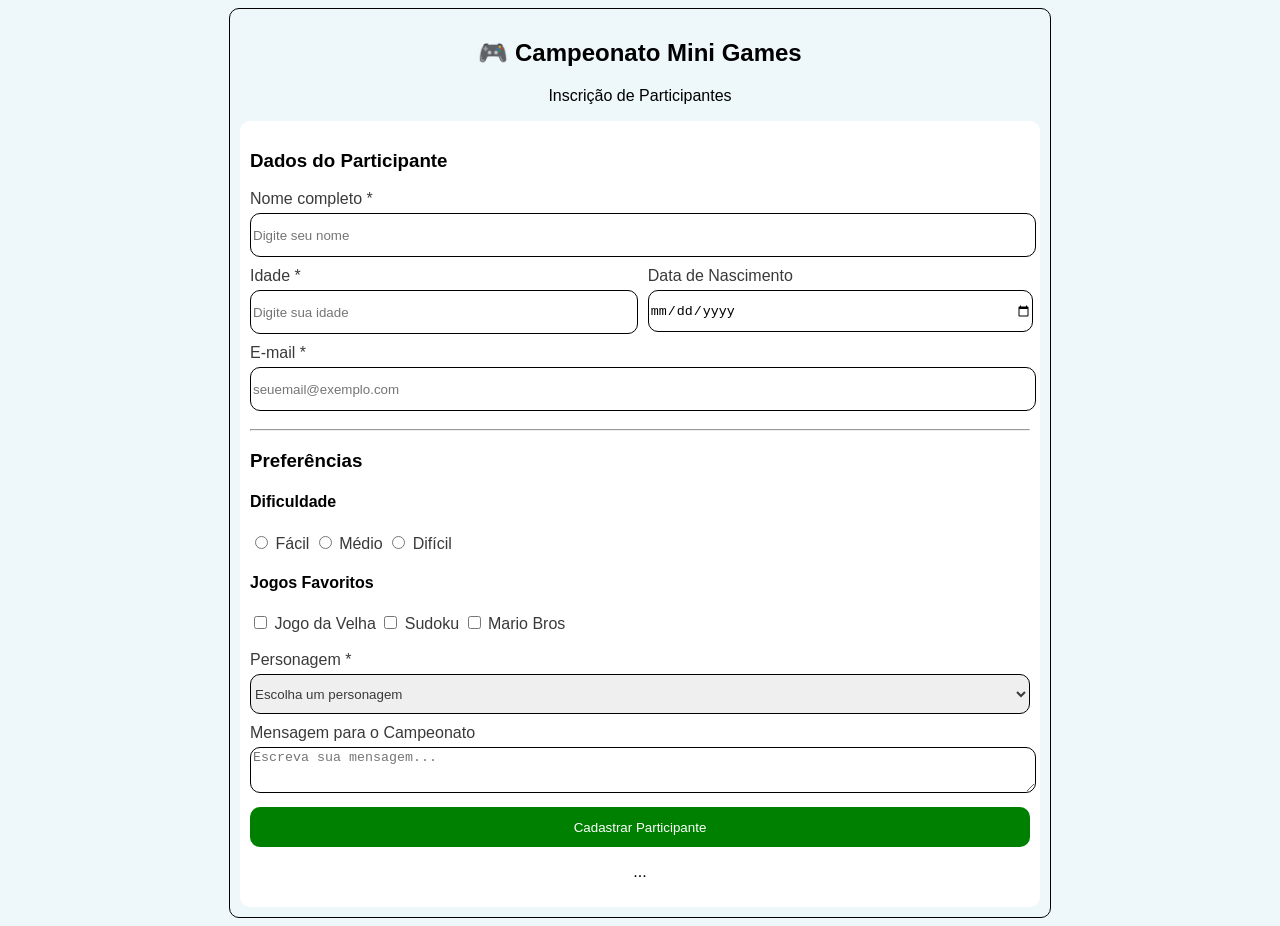
<file: campeonatoMiniGames/index.html>
<!DOCTYPE html>
<html lang="pt-BR">
<head>
    <meta charset="UTF-8">
    <title>Campeonato Mini Games</title>
    <link rel="stylesheet" href="css/style.css">
</head>
<body>
    <section>
        <header>
            <h1>🎮 Campeonato Mini Games</h1>
            <p>Inscrição de Participantes</p>
        </header>

        <form id="formCadastro">
            <h3>Dados do Participante</h3>
            <label for="nome">Nome completo *</label>
            <br>
            <input type="text" id="nome" placeholder="Digite seu nome">
            <br>
            <div class="ladinho">
                <div>
                    <label for="idade">Idade *</label>
                    <input type="number" id="idade" placeholder="Digite sua idade" min="1" max="99">
                </div>
                <div>
                    <label for="dataNascimento">Data de Nascimento</label>
                    <input type="date" id="dataNascimento">
                </div>
            </div>
            <label for="email">E-mail *</label>
            <input type="email" id="email" placeholder="seuemail@exemplo.com">
            <hr>
            <h3>Preferências</h3>
            <h4>Dificuldade</h4>
            <input type="radio" id="facil" name="dificuldade" value="facil">
            <label for="facil">Fácil</label>
            <input type="radio" id="medio" name="dificuldade" value="medio">
            <label for="medio">Médio</label>
            <input type="radio" id="dificil" name="dificuldade" value="dificil">
            <label for="dificil">Difícil</label>
            <h4>Jogos Favoritos</h4>
            <input type="checkbox" id="velha" name="jogosFavoritos" value="velha">
            <label for="velha">Jogo da Velha</label>
            <input type="checkbox" id="sudoku" name="jogosFavoritos" value="sudoku">
            <label for="sudoku">Sudoku</label>
            <input type="checkbox" id="mario" name="jogosFavoritos" value="mario">
            <label for="mario">Mario Bros</label>
            <br>
            <br>
            <label for="personagem">Personagem *</label>
            <br>
            <select id="personagem">
                <option value="">Escolha um personagem</option>
                <option value="lua">🌚</option>
                <option value="djabo">😈</option>
                <option value="berinja">🍆</option>
            </select>
            <br>
            <label for="mensagem">Mensagem para o Campeonato</label>
            <textarea id="mensagem" placeholder="Escreva sua mensagem..."></textarea>
            <br>
            <button type="submit">Cadastrar Participante</button>
            <p class="resultado" id="resultado">...</p>
        </form>
    </section>
    <script src="js/script.js"></script>
</body>
</html>
</file>
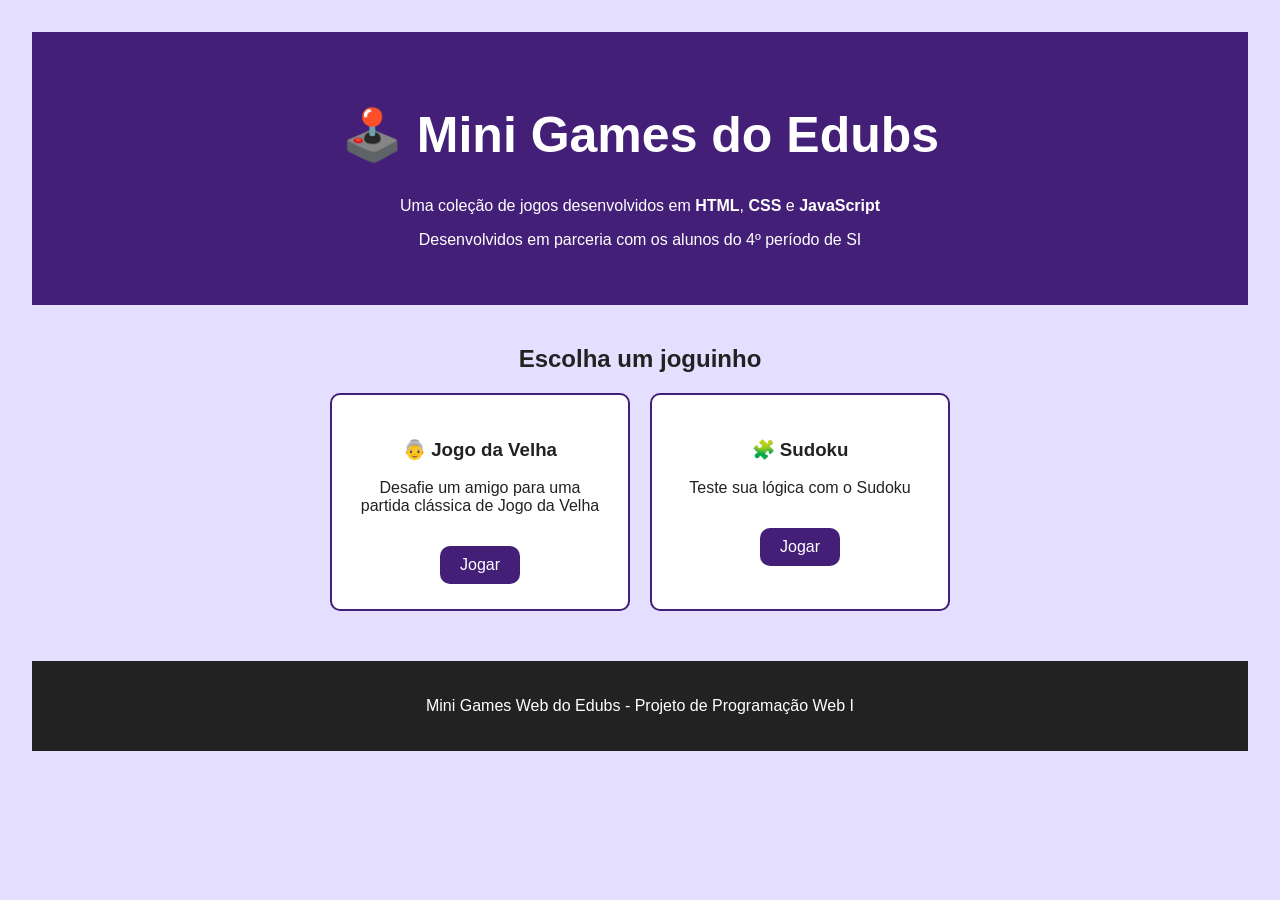
<file: miniGames/index.html>
<!DOCTYPE html>
<html lang="pt-BR">
<head>
    <meta charset="UTF-8">
    <title>️Mini Games do Edubs</title>
    <link rel="stylesheet" href="css/style.css">
</head>
<body>
    <header>
        <h1>🕹️ Mini Games do Edubs</h1>
        <p>Uma coleção de jogos desenvolvidos em <strong>HTML</strong>, <strong>CSS</strong> e <strong>JavaScript</strong></p>
        <p>Desenvolvidos em parceria com os alunos do 4º período de SI</p>
    </header>
    <main>
        <h2>Escolha um joguinho</h2>
        <section>
            <div>
                <h3>👵 Jogo da Velha</h3>
                <p>Desafie um amigo para uma partida clássica de Jogo da Velha</p>
                <a href="jogos/velha.html" target="_blank">Jogar</a>
            </div>
            <div>
                <h3>🧩 Sudoku</h3>
                <p>Teste sua lógica com o Sudoku</p>
                <a href="jogos/sudoku.html" target="_blank">Jogar</a>
            </div>
        </section>
    </main>
    <footer>
        <p>Mini Games Web do Edubs - Projeto de Programação Web I</p>
    </footer>
</body>
</html>
</file>
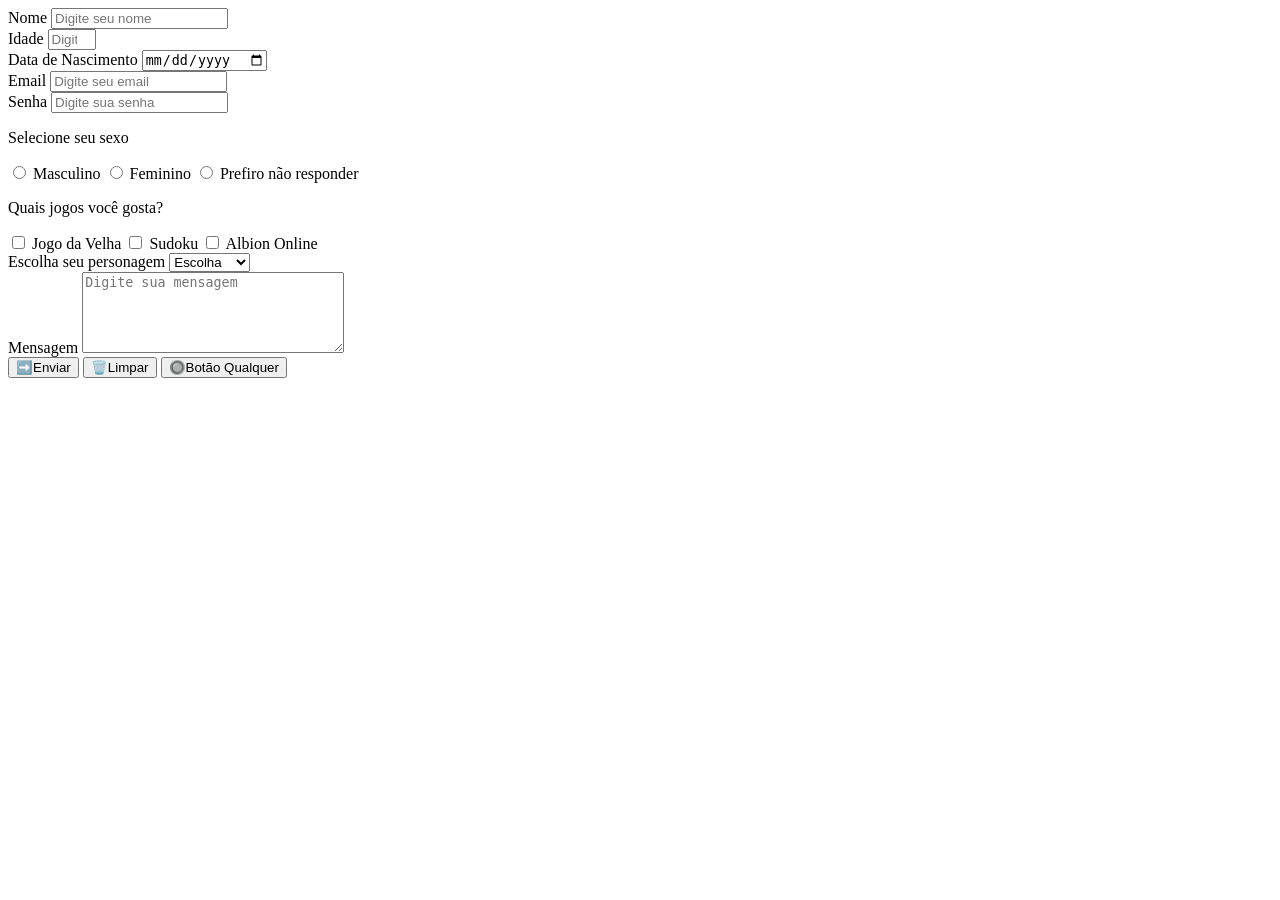
<file: formsProjetos/model/index.html>
<!DOCTYPE html>
<html lang="pt-BR">
<head>
    <meta charset="UTF-8">
    <title>Formulários</title>
</head>
<body>
    <form action="/cadastro" method="post">
        <label for="nome">Nome</label>
        <input type="text" id="nome" placeholder="Digite seu nome" required>
        <br>
        <label for="idade">Idade</label>
        <input type="number" id="idade" placeholder="Digite sua idade" min="1" max="99" required>
        <br>
        <label for="dataNascimento">Data de Nascimento</label>
        <input type="date" id="dataNascimento">
        <br>
        <label for="email">Email</label>
        <input type="email" id="email" placeholder="Digite seu email" required>
        <br>
        <label for="senha">Senha</label>
        <input type="password" id="senha" placeholder="Digite sua senha" required>
        <br>
        <p>Selecione seu sexo</p>
        <input type="radio" id="masculino" name="sexo" value="masculino">
        <label for="masculino">Masculino</label>
        <input type="radio" id="feminino" name="sexo" value="feminino">
        <label for="feminino">Feminino</label>
        <input type="radio" id="andro" name="sexo" value="andro">
        <label for="andro">Prefiro não responder</label>
        <br>
        <p>Quais jogos você gosta?</p>
        <input type="checkbox" id="velha" value="velha">
        <label for="velha">Jogo da Velha</label>
        <input type="checkbox" id="sudoku" value="sudoku">
        <label for="sudoku">Sudoku</label>
        <input type="checkbox" id="albion" value="albion">
        <label for="albion">Albion Online</label>
        <br>
        <label for="personagem">Escolha seu personagem</label>
        <select id="personagem">
            <option value="">Escolha</option>
            <option value="luna">🌚Luna</option>
            <option value="djabo">😈Djabo</option>
            <option value="berinja">🍆Berinja</option>
        </select>
        <br>
        <label for="mensagem">Mensagem</label>
        <textarea id="mensagem" placeholder="Digite sua mensagem" rows="5" cols="30"></textarea>
        <br>
        <button type="submit">➡️Enviar</button>
        <button type="reset">🗑️Limpar</button>
        <button type="button">🔘Botão Qualquer</button>
    </form>
</body>
</html>
</file>
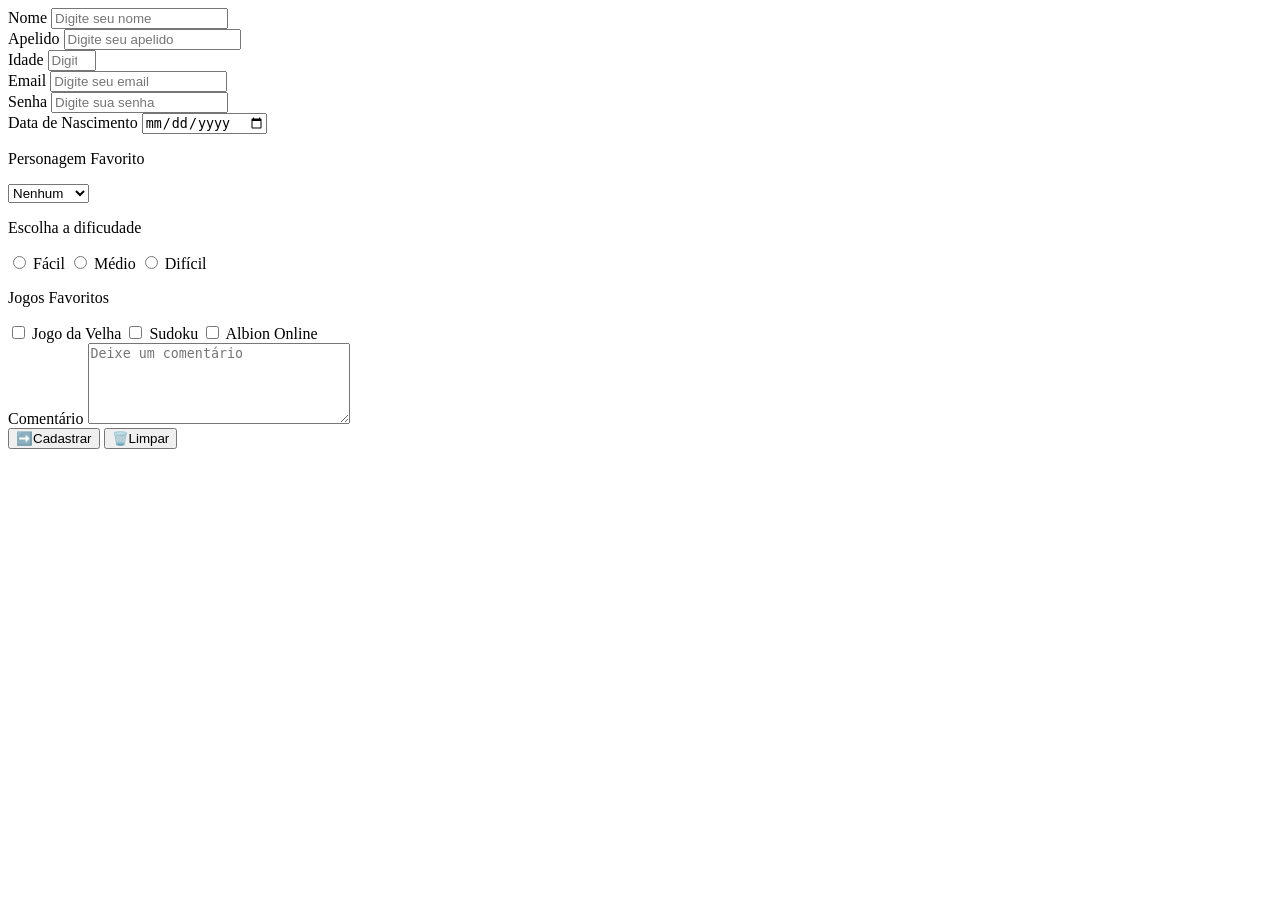
<file: formsProjetos/model/cadastro.html>
<!DOCTYPE html>
<html lang="pt-BR">
<head>
    <meta charset="UTF-8">
    <title>Cadastro de Jogador</title>
</head>
<body>
    <form action="/cadastro" method="post">
        <label for="nome">Nome</label>
        <input type="text" id="nome" placeholder="Digite seu nome" required>
        <br>
        <label for="apelido">Apelido</label>
        <input type="text" id="apelido" placeholder="Digite seu apelido" required>
        <br>
        <label for="idade">Idade</label>
        <input type="number" id="idade" placeholder="Digite sua idade" min="1" max="99" required>
        <br>
        <label for="email">Email</label>
        <input type="email" id="email" placeholder="Digite seu email" required>
        <br>
        <label for="senha">Senha</label>
        <input type="password" id="senha" placeholder="Digite sua senha" required>
        <br>
        <label for="dataNascimento">Data de Nascimento</label>
        <input type="date" id="dataNascimento" required>
        <br>
        <p>Personagem Favorito</p>
        <select>
            <option value="">Nenhum</option>
            <option value="luna">🌚Luna</option>
            <option value="djabo">😈Djabo</option>
            <option value="berinja">🍆Berinja</option>
        </select>
        <br>
        <p>Escolha a dificudade</p>
        <input type="radio" id="facil" name="dificuldade" value="facil">
        <label for="facil">Fácil</label>
        <input type="radio" id="medio" name="dificuldade" value="medio">
        <label for="medio">Médio</label>
        <input type="radio" id="dificil" name="dificuldade" value="dificil">
        <label for="dificil">Difícil</label>
        <br>
        <p>Jogos Favoritos</p>
        <input type="checkbox" id="velha" value="velha">
        <label for="velha">Jogo da Velha</label>
        <input type="checkbox" id="sudoku" value="sudoku">
        <label for="sudoku">Sudoku</label>
        <input type="checkbox" id="albion" value="albion">
        <label for="albion">Albion Online</label>
        <br>
        <label for="comentario">Comentário</label>
        <textarea id="comentario" placeholder="Deixe um comentário" rows="5" cols="30"></textarea>
        <br>
        <button type="submit">➡️Cadastrar</button>
        <button type="reset">🗑️Limpar</button>
    </form>
</body>
</html>
</file>
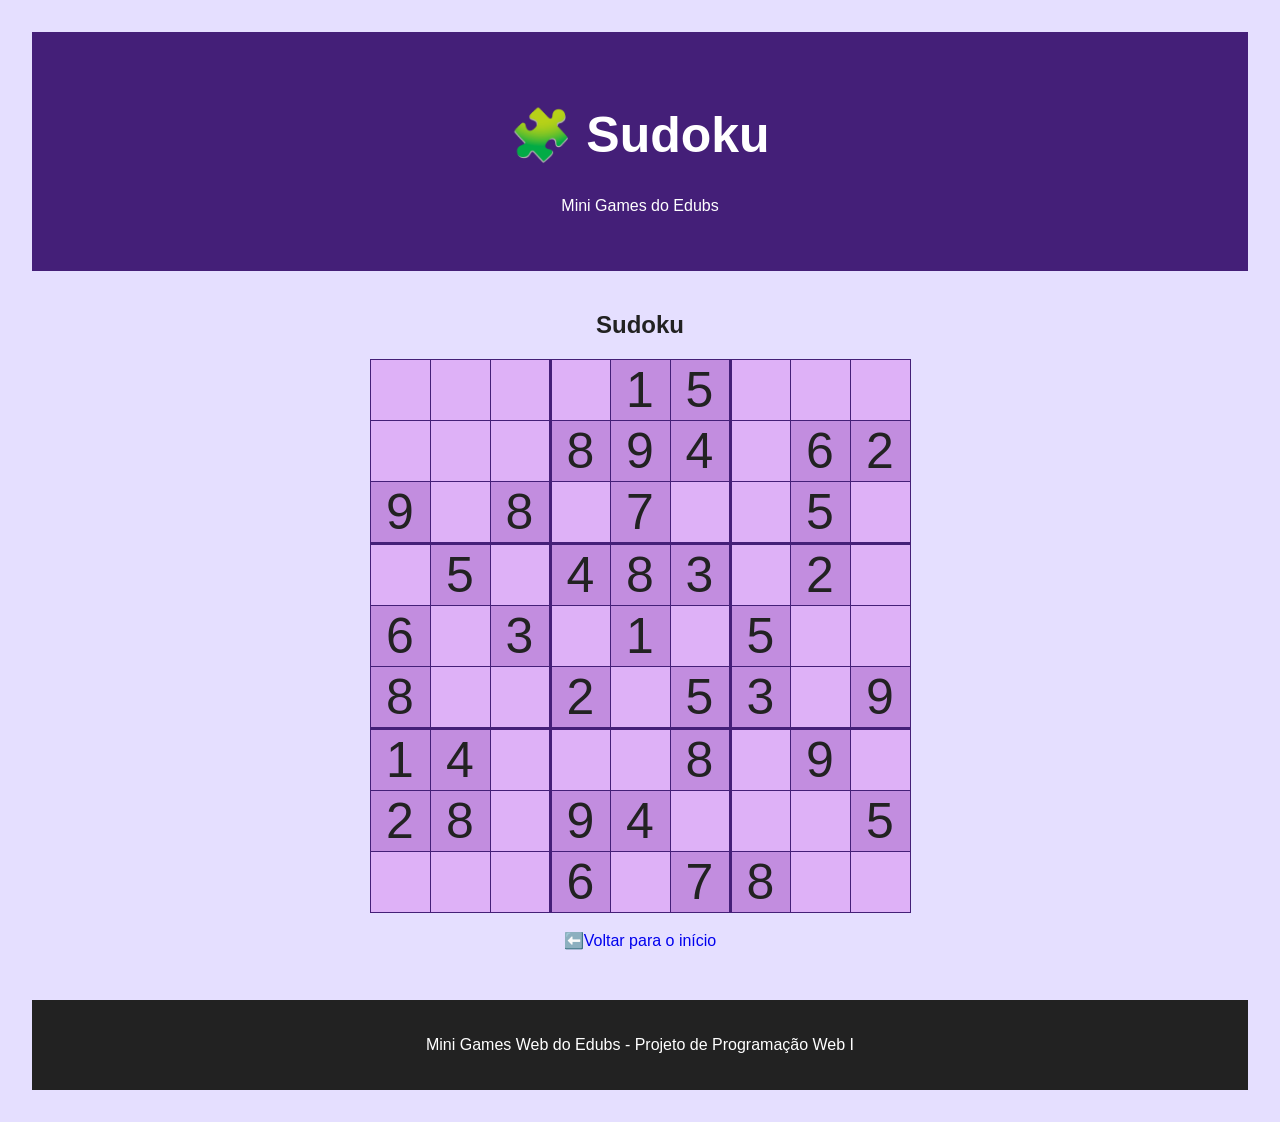
<file: miniGames/jogos/sudoku.html>
<!DOCTYPE html>
<html lang="pt-BR">
<head>
    <meta charset="UTF-8">
    <title>Sudoku</title>
    <link rel="stylesheet" href="../css/style.css">
</head>
<body>
    <header>
        <h1>🧩 Sudoku</h1>
        <p>Mini Games do Edubs</p>
    </header>
    <main>
        <h2>Sudoku</h2>
        <section>
            <table class="tabuleiroSudoku">
                <tr>
                    <td contenteditable="true"></td>
                    <td contenteditable="true"></td>
                    <td contenteditable="true"></td>
                    <td contenteditable="true"></td>
                    <td>1</td>
                    <td>5</td>
                    <td contenteditable="true"></td>
                    <td contenteditable="true"></td>
                    <td contenteditable="true"></td>
                </tr>
                <tr>
                    <td contenteditable="true"></td>
                    <td contenteditable="true"></td>
                    <td contenteditable="true"></td>
                    <td>8</td>
                    <td>9</td>
                    <td>4</td>
                    <td contenteditable="true"></td>
                    <td>6</td>
                    <td>2</td>
                </tr>
                <tr>
                    <td>9</td>
                    <td contenteditable="true"></td>
                    <td>8</td>
                    <td contenteditable="true"></td>
                    <td>7</td>
                    <td contenteditable="true"></td>
                    <td contenteditable="true"></td>
                    <td>5</td>
                    <td contenteditable="true"></td>
                </tr>
                <tr>
                    <td contenteditable="true"></td>
                    <td>5</td>
                    <td contenteditable="true"></td>
                    <td>4</td>
                    <td>8</td>
                    <td>3</td>
                    <td contenteditable="true"></td>
                    <td>2</td>
                    <td contenteditable="true"></td>
                </tr>
                <tr>
                    <td>6</td>
                    <td contenteditable="true"></td>
                    <td>3</td>
                    <td contenteditable="true"></td>
                    <td>1</td>
                    <td contenteditable="true"></td>
                    <td>5</td>
                    <td contenteditable="true"></td>
                    <td contenteditable="true"></td>
                </tr>
                <tr>
                    <td>8</td>
                    <td contenteditable="true"></td>
                    <td contenteditable="true"></td>
                    <td>2</td>
                    <td contenteditable="true"></td>
                    <td>5</td>
                    <td>3</td>
                    <td contenteditable="true"></td>
                    <td>9</td>
                </tr>
                <tr>
                    <td>1</td>
                    <td>4</td>
                    <td contenteditable="true"></td>
                    <td contenteditable="true"></td>
                    <td contenteditable="true"></td>
                    <td>8</td>
                    <td contenteditable="true"></td>
                    <td>9</td>
                    <td contenteditable="true"></td>
                </tr>
                <tr>
                    <td>2</td>
                    <td>8</td>
                    <td contenteditable="true"></td>
                    <td>9</td>
                    <td>4</td>
                    <td contenteditable="true"></td>
                    <td contenteditable="true"></td>
                    <td contenteditable="true"></td>
                    <td>5</td>
                </tr>
                <tr>
                    <td contenteditable="true"></td>
                    <td contenteditable="true"></td>
                    <td contenteditable="true"></td>
                    <td>6</td>
                    <td contenteditable="true"></td>
                    <td>7</td>
                    <td>8</td>
                    <td contenteditable="true"></td>
                    <td contenteditable="true"></td>
                </tr>
            </table>
        </section>
        <br>
        <a href="../index.html">⬅️Voltar para o início</a>
    </main>
    <footer>
        <p>Mini Games Web do Edubs - Projeto de Programação Web I</p>
    </footer>
    <script src="../js/sudoku.js"></script>
</body>
</html>
</file>
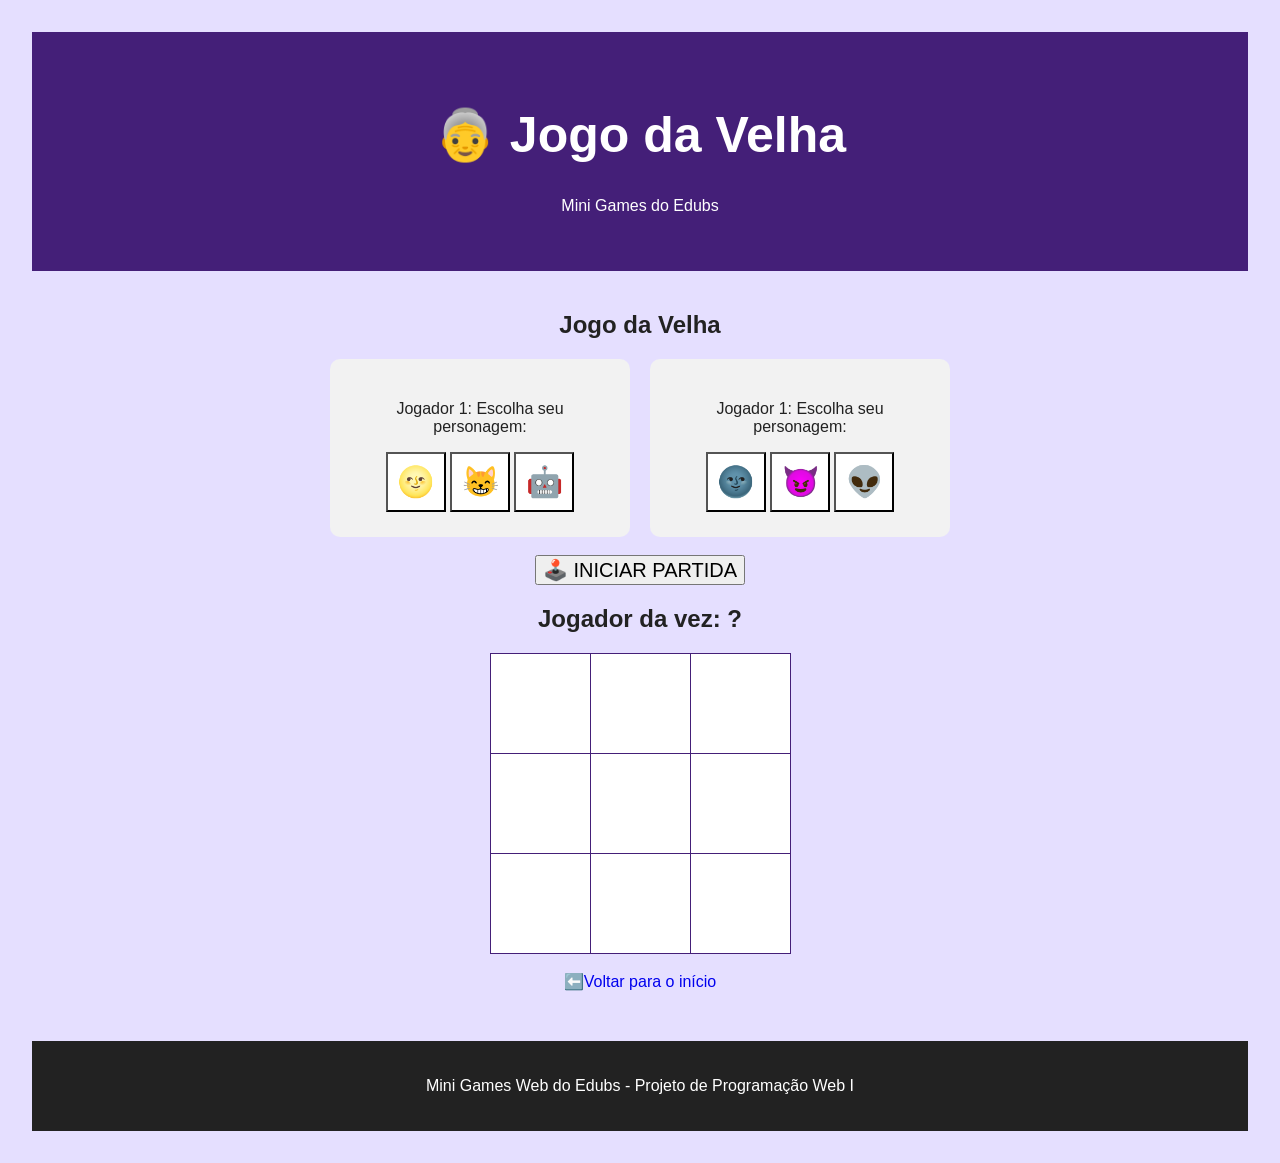
<file: miniGames/jogos/velha.html>
<!DOCTYPE html>
<html lang="pt-BR">
<head>
    <meta charset="UTF-8">
    <title>Jogo da Velha</title>
    <link rel="stylesheet" href="../css/style.css">
</head>
<body>
    <header>
        <h1>👵 Jogo da Velha</h1>
        <p>Mini Games do Edubs</p>
    </header>
    <main>
        <h2>Jogo da Velha</h2>
        <section class="jogadores">
            <div>
                <p id="jogador1-escolhido">Jogador 1: Escolha seu personagem:</p>
                <button onclick="escolherJogador1('🌝')">🌝</button>
                <button onclick="escolherJogador1('😸')">😸</button>
                <button onclick="escolherJogador1('🤖')">🤖</button>
            </div>

            <div>
                <p id="jogador2-escolhido">Jogador 1: Escolha seu personagem:</p>
                <button onclick="escolherJogador2('🌚')">🌚</button>
                <button onclick="escolherJogador2('😈')">😈</button>
                <button onclick="escolherJogador2('👽')">👽</button>
            </div>
        </section>
        <br>
        <button onclick="iniciarJogo()" style="font-size: 20px;">🕹️ INICIAR PARTIDA</button>
        <h2 id="jogador-atual">Jogador da vez: ?</h2>
        <section>
            <table class="tabuleiroVelha">
                <tbody>
                <tr>
                    <td onclick="jogar(this)"></td>
                    <td onclick="jogar(this)"></td>
                    <td onclick="jogar(this)"></td>
                </tr>
                <tr>
                    <td onclick="jogar(this)"></td>
                    <td onclick="jogar(this)"></td>
                    <td onclick="jogar(this)"></td>
                </tr>
                <tr>
                    <td onclick="jogar(this)"></td>
                    <td onclick="jogar(this)"></td>
                    <td onclick="jogar(this)"></td>
                </tr>
                </tbody>
            </table>
        </section>
        <br>
        <a href="../index.html">⬅️Voltar para o início</a>
    </main>
    <footer>
        <p>Mini Games Web do Edubs - Projeto de Programação Web I</p>
    </footer>
    <script src="../js/velha.js"></script>
</body>
</html>
</file>
<file: campeonatoMiniGames/css/style.css>
body {
    background-color: #eef7fa;
    font-family: 'Gill Sans', 'Gill Sans MT', Calibri, 'Trebuchet MS', sans-serif;
}

section {
    border: 1px solid black;
    border-radius: 10px;
    width: 800px;
    margin: auto;
    padding: 10px;
}

header {
    text-align: center;
}

form {
    background-color: white;
    border-radius: 10px;
    padding: 10px;
}

.ladinho {
    display: flex;
    justify-content: space-between;
}

.ladinho div {
    width: 49%;
}

label, select {
    color: #3a3a3a;
}

[type="text"],[type="number"],[type="date"],[type="email"], select, textarea {
    width: 100%;
    height: 40px;
    border: 1px solid black;
    border-radius: 10px;
    margin-bottom: 10px;
    margin-top: 5px;
}

button {
    border: none;
    background-color: green;
    color: white;
    border-radius: 10px;
    width: 100%;
    height: 40px;
}

.resultado {
    text-align: center;
}
</file>
<file: miniGames/css/style.css>
* {
    box-sizing: border-box;
}

body {
    background-color: #e5dfff;
    margin: auto;
    color: #222;
    padding: 32px;
    font-family: 'Gill Sans', 'Gill Sans MT', Calibri, 'Trebuchet MS', sans-serif;
}

header {
    text-align: center;
    background-color: #441f78;
    color: white;
    padding: 40px;
}

header h1 {
    font-size: 50px;
}

section {
    display: flex;
    gap: 20px;
    justify-content: center;
}

main {
    width: 900px;
    max-width: 90%;
    margin: 40px auto;
    text-align: center;
}

section div {
    background-color: white;
    width: 300px;
    padding: 25px;
    border: 2px solid #441f78;
    border-radius: 10px;
}

a {
    text-decoration: none;
}

section div a {
    display: inline-block;
    margin-top: 15px;
    padding: 10px 20px;
    background-color: #441f78;
    color: white;
    text-decoration: none;
    border-radius: 10px;
}

section div a:hover {
    background-color: #2f1255;
}

footer {
    text-align: center;
    background-color: #222;
    color: white;
    padding: 20px;
    margin-top: 50px;
}

.tabuleiroVelha {
    border-collapse: collapse;
    cursor: crosshair;
}

.tabuleiroVelha td {
    font-size: 30px;
    width: 100px;
    height: 100px;
    border: 1px solid #441f78;
    background-color: white;
}

.tabuleiroVelha td:hover {
    background-color: rgba(125, 212, 160, 0.133);
}

.tabuleiroSudoku {
    border-collapse: collapse;
    font-size: 50px;
}

.tabuleiroSudoku td {
    width: 60px;
    height: 60px;
    border: 1px solid #441f78;
    background-color: rgb(194, 141, 223);
}

.tabuleiroSudoku td:hover {
    cursor: crosshair;
}

.tabuleiroSudoku td[contenteditable = "true"] {
    background-color: rgb(222, 177, 247);
}

.tabuleiroSudoku td:nth-child(3), .tabuleiroSudoku td:nth-child(6) {
    border-right: 3px solid #441f78;
}

.tabuleiroSudoku tr:nth-child(3), .tabuleiroSudoku tr:nth-child(6) {
    border-bottom: 3px solid #441f78;
}

.jogadores div {
    background-color: #f2f2f2;
    border: 0px;
}

.jogadores button {
    font-size: 30px;
    cursor: pointer;
    background-color: white;
    width: 60px;
    height: 60px;
}
</file>
